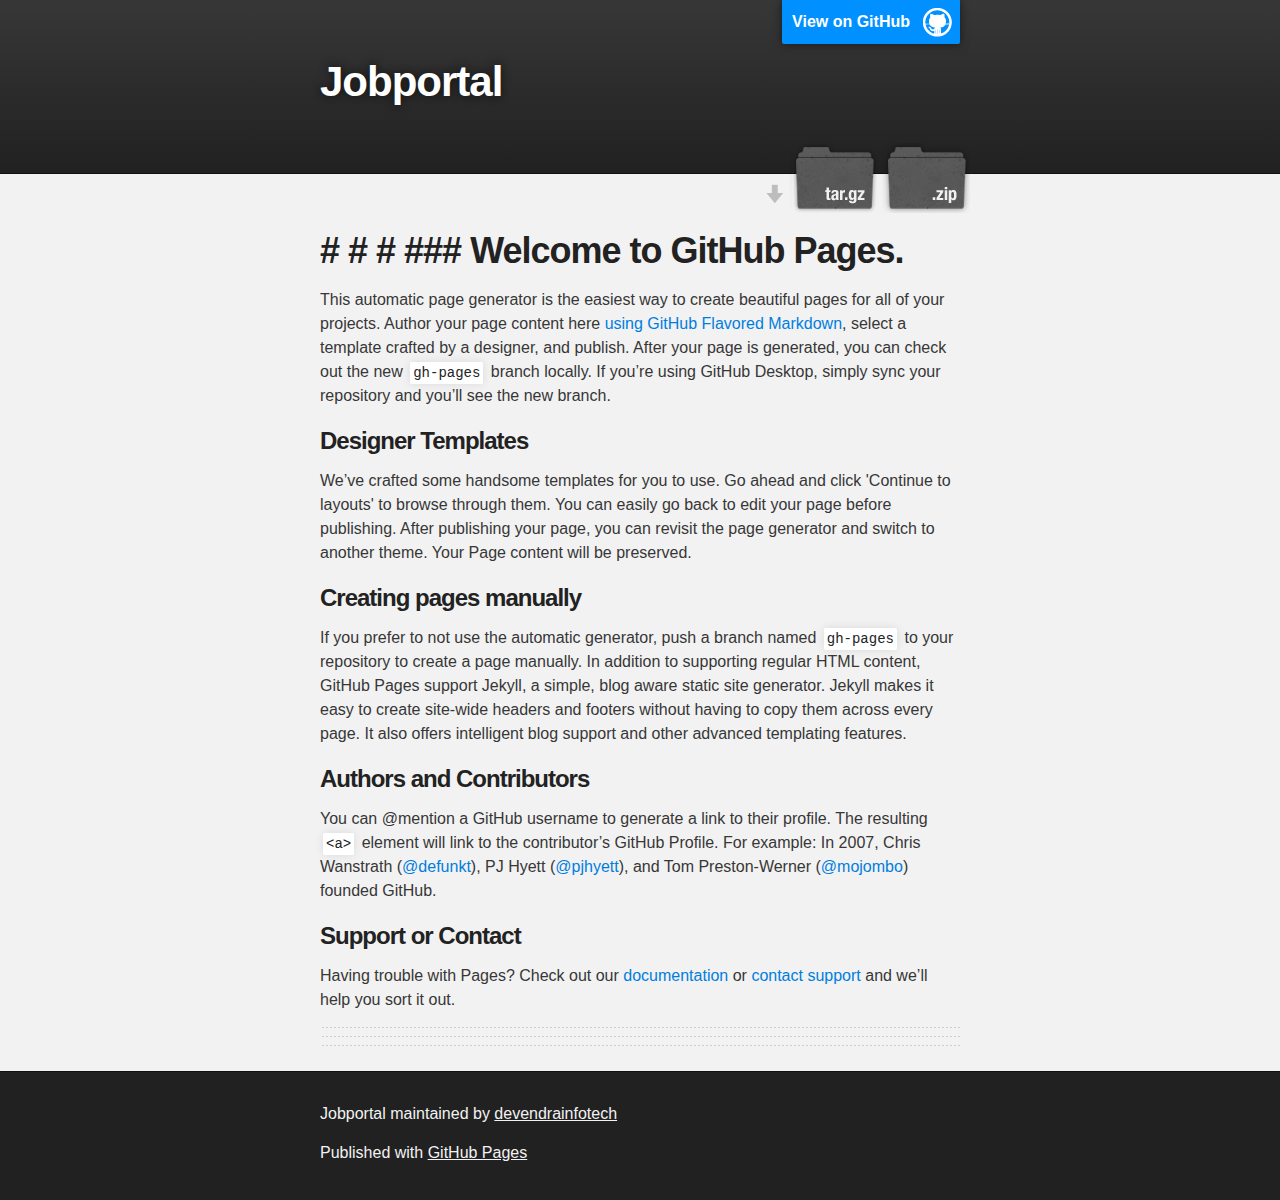
<file: index.html>
<!DOCTYPE html>
<html>

  <head>
    <meta charset='utf-8'>
    <meta http-equiv="X-UA-Compatible" content="chrome=1">
    <meta name="description" content="Jobportal : ">

    <link rel="stylesheet" type="text/css" media="screen" href="stylesheets/stylesheet.css">

    <title>Jobportal</title>
  </head>

  <body>

    <!-- HEADER -->
    <div id="header_wrap" class="outer">
        <header class="inner">
          <a id="forkme_banner" href="https://github.com/devendrainfotech/jobportal">View on GitHub</a>

          <h1 id="project_title">Jobportal</h1>
          <h2 id="project_tagline"></h2>

            <section id="downloads">
              <a class="zip_download_link" href="https://github.com/devendrainfotech/jobportal/zipball/master">Download this project as a .zip file</a>
              <a class="tar_download_link" href="https://github.com/devendrainfotech/jobportal/tarball/master">Download this project as a tar.gz file</a>
            </section>
        </header>
    </div>

    <!-- MAIN CONTENT -->
    <div id="main_content_wrap" class="outer">
      <section id="main_content" class="inner">
        <h1>
<a id="----welcome-to-github-pages" class="anchor" href="#----welcome-to-github-pages" aria-hidden="true"><span aria-hidden="true" class="octicon octicon-link"></span></a># # # ### Welcome to GitHub Pages.</h1>

<p>This automatic page generator is the easiest way to create beautiful pages for all of your projects. Author your page content here <a href="https://guides.github.com/features/mastering-markdown/">using GitHub Flavored Markdown</a>, select a template crafted by a designer, and publish. After your page is generated, you can check out the new <code>gh-pages</code> branch locally. If you’re using GitHub Desktop, simply sync your repository and you’ll see the new branch.</p>

<h3>
<a id="designer-templates" class="anchor" href="#designer-templates" aria-hidden="true"><span aria-hidden="true" class="octicon octicon-link"></span></a>Designer Templates</h3>

<p>We’ve crafted some handsome templates for you to use. Go ahead and click 'Continue to layouts' to browse through them. You can easily go back to edit your page before publishing. After publishing your page, you can revisit the page generator and switch to another theme. Your Page content will be preserved.</p>

<h3>
<a id="creating-pages-manually" class="anchor" href="#creating-pages-manually" aria-hidden="true"><span aria-hidden="true" class="octicon octicon-link"></span></a>Creating pages manually</h3>

<p>If you prefer to not use the automatic generator, push a branch named <code>gh-pages</code> to your repository to create a page manually. In addition to supporting regular HTML content, GitHub Pages support Jekyll, a simple, blog aware static site generator. Jekyll makes it easy to create site-wide headers and footers without having to copy them across every page. It also offers intelligent blog support and other advanced templating features.</p>

<h3>
<a id="authors-and-contributors" class="anchor" href="#authors-and-contributors" aria-hidden="true"><span aria-hidden="true" class="octicon octicon-link"></span></a>Authors and Contributors</h3>

<p>You can @mention a GitHub username to generate a link to their profile. The resulting <code>&lt;a&gt;</code> element will link to the contributor’s GitHub Profile. For example: In 2007, Chris Wanstrath (<a href="https://github.com/defunkt" class="user-mention">@defunkt</a>), PJ Hyett (<a href="https://github.com/pjhyett" class="user-mention">@pjhyett</a>), and Tom Preston-Werner (<a href="https://github.com/mojombo" class="user-mention">@mojombo</a>) founded GitHub.</p>

<h3>
<a id="support-or-contact" class="anchor" href="#support-or-contact" aria-hidden="true"><span aria-hidden="true" class="octicon octicon-link"></span></a>Support or Contact</h3>

<p>Having trouble with Pages? Check out our <a href="https://help.github.com/pages">documentation</a> or <a href="https://github.com/contact">contact support</a> and we’ll help you sort it out.</p>

<hr>

<hr>

<hr>
      </section>
    </div>

    <!-- FOOTER  -->
    <div id="footer_wrap" class="outer">
      <footer class="inner">
        <p class="copyright">Jobportal maintained by <a href="https://github.com/devendrainfotech">devendrainfotech</a></p>
        <p>Published with <a href="https://pages.github.com">GitHub Pages</a></p>
      </footer>
    </div>

    

  </body>
</html>
</file>
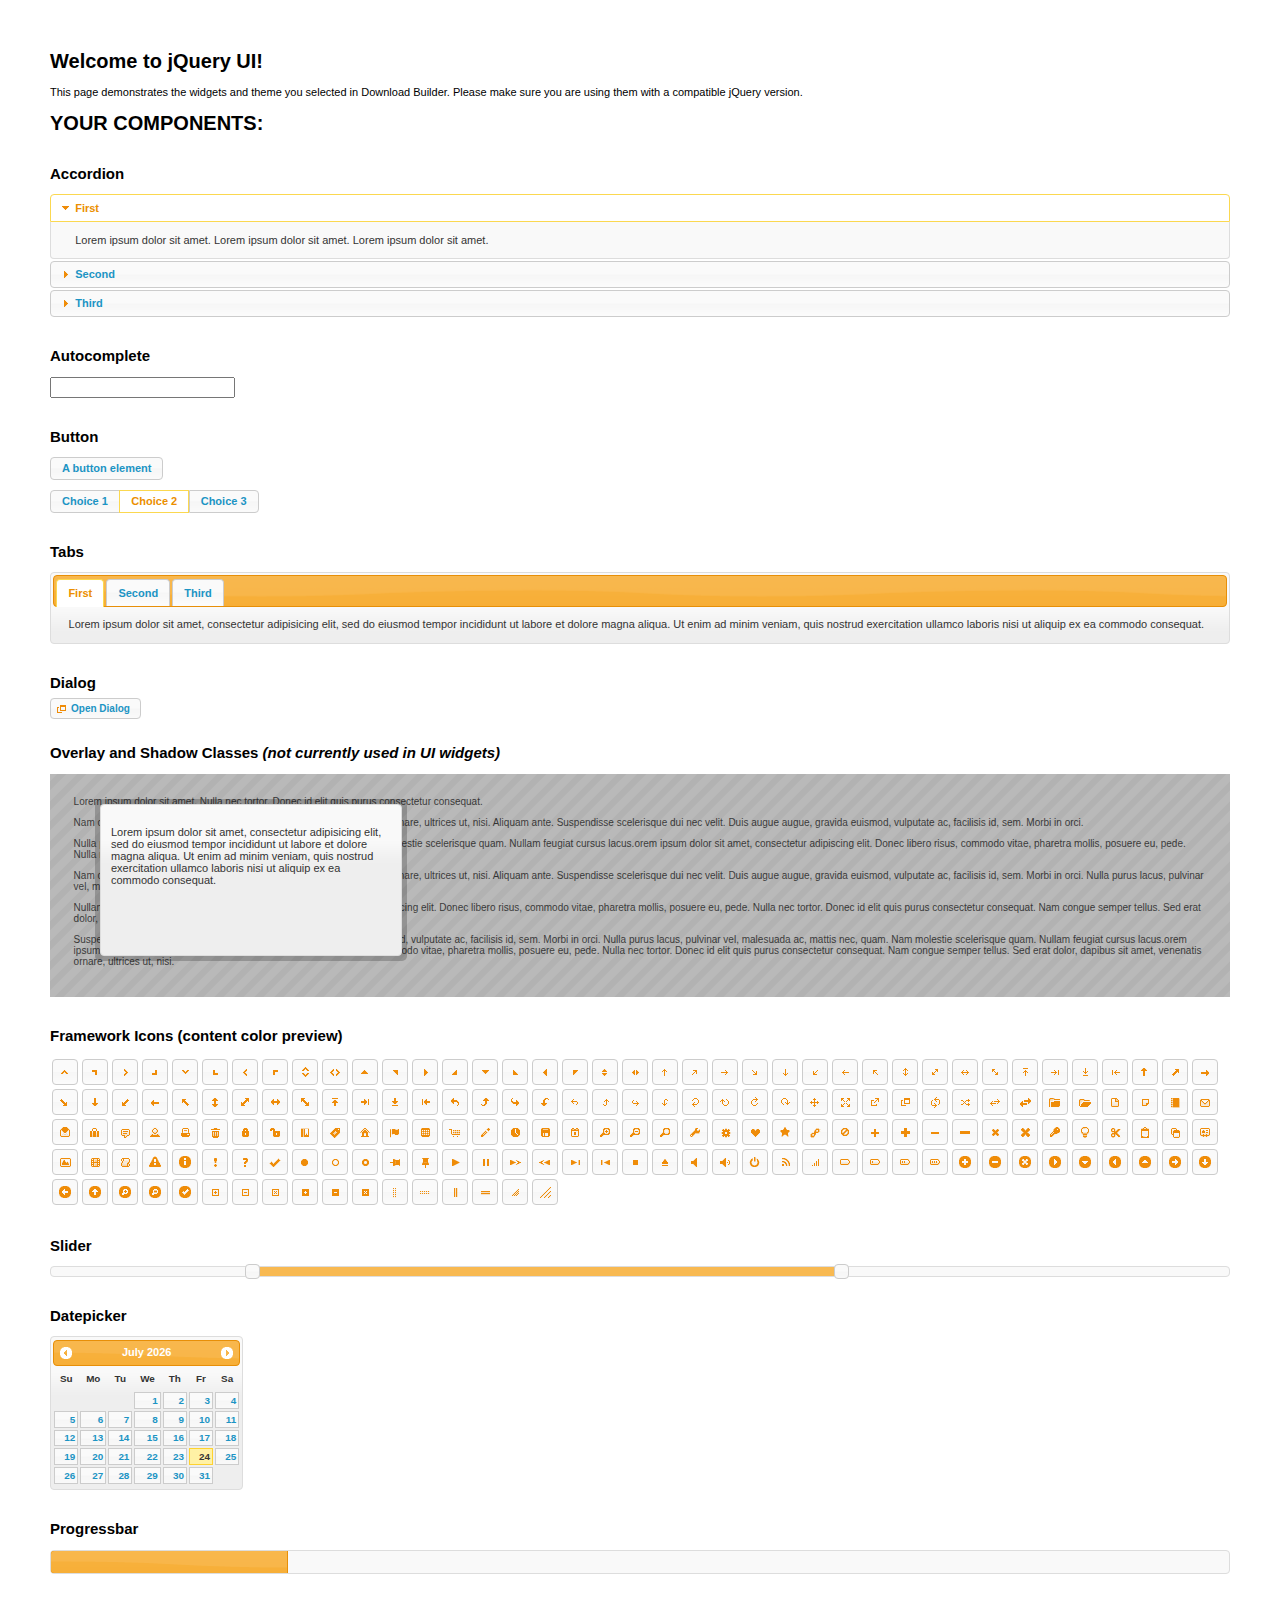
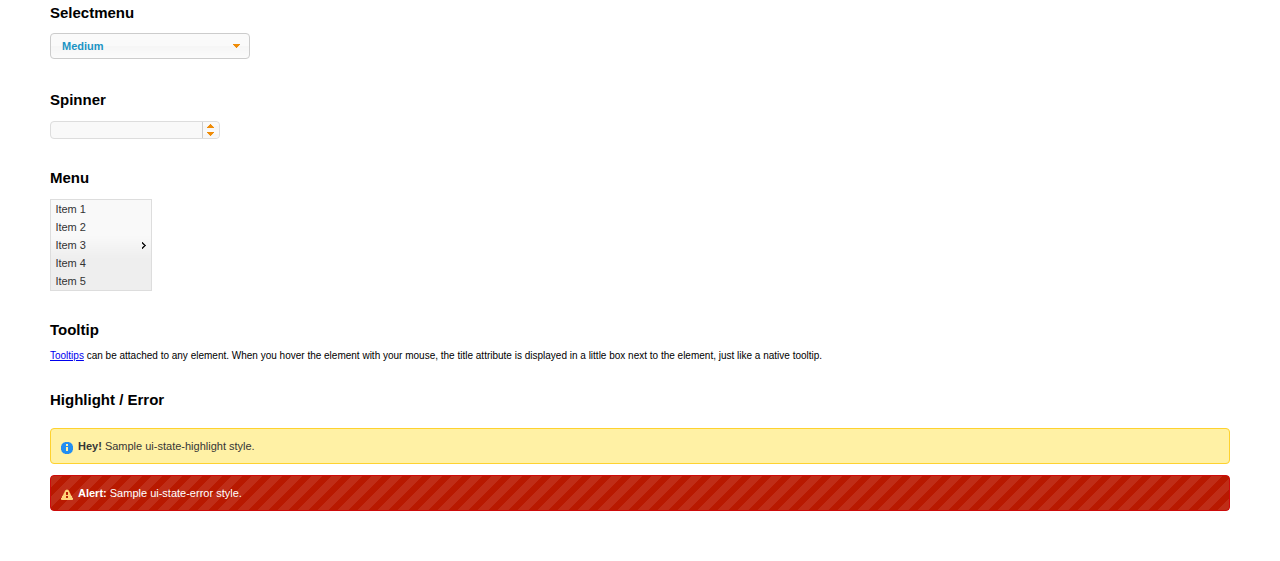
<file: Design/jquery-ui-1.11.4/jquery-ui-1.11.4/index.html>
<!doctype html>
<html lang="us">
<head>
	<meta charset="utf-8">
	<title>jQuery UI Example Page</title>
	<link href="jquery-ui.css" rel="stylesheet">
	<style>
	body{
		font: 62.5% "Trebuchet MS", sans-serif;
		margin: 50px;
	}
	.demoHeaders {
		margin-top: 2em;
	}
	#dialog-link {
		padding: .4em 1em .4em 20px;
		text-decoration: none;
		position: relative;
	}
	#dialog-link span.ui-icon {
		margin: 0 5px 0 0;
		position: absolute;
		left: .2em;
		top: 50%;
		margin-top: -8px;
	}
	#icons {
		margin: 0;
		padding: 0;
	}
	#icons li {
		margin: 2px;
		position: relative;
		padding: 4px 0;
		cursor: pointer;
		float: left;
		list-style: none;
	}
	#icons span.ui-icon {
		float: left;
		margin: 0 4px;
	}
	.fakewindowcontain .ui-widget-overlay {
		position: absolute;
	}
	select {
		width: 200px;
	}
	</style>
</head>
<body>

<h1>Welcome to jQuery UI!</h1>

<div class="ui-widget">
	<p>This page demonstrates the widgets and theme you selected in Download Builder. Please make sure you are using them with a compatible jQuery version.</p>
</div>

<h1>YOUR COMPONENTS:</h1>


<!-- Accordion -->
<h2 class="demoHeaders">Accordion</h2>
<div id="accordion">
	<h3>First</h3>
	<div>Lorem ipsum dolor sit amet. Lorem ipsum dolor sit amet. Lorem ipsum dolor sit amet.</div>
	<h3>Second</h3>
	<div>Phasellus mattis tincidunt nibh.</div>
	<h3>Third</h3>
	<div>Nam dui erat, auctor a, dignissim quis.</div>
</div>



<!-- Autocomplete -->
<h2 class="demoHeaders">Autocomplete</h2>
<div>
	<input id="autocomplete" title="type &quot;a&quot;">
</div>



<!-- Button -->
<h2 class="demoHeaders">Button</h2>
<button id="button">A button element</button>
<form style="margin-top: 1em;">
	<div id="radioset">
		<input type="radio" id="radio1" name="radio"><label for="radio1">Choice 1</label>
		<input type="radio" id="radio2" name="radio" checked="checked"><label for="radio2">Choice 2</label>
		<input type="radio" id="radio3" name="radio"><label for="radio3">Choice 3</label>
	</div>
</form>



<!-- Tabs -->
<h2 class="demoHeaders">Tabs</h2>
<div id="tabs">
	<ul>
		<li><a href="#tabs-1">First</a></li>
		<li><a href="#tabs-2">Second</a></li>
		<li><a href="#tabs-3">Third</a></li>
	</ul>
	<div id="tabs-1">Lorem ipsum dolor sit amet, consectetur adipisicing elit, sed do eiusmod tempor incididunt ut labore et dolore magna aliqua. Ut enim ad minim veniam, quis nostrud exercitation ullamco laboris nisi ut aliquip ex ea commodo consequat.</div>
	<div id="tabs-2">Phasellus mattis tincidunt nibh. Cras orci urna, blandit id, pretium vel, aliquet ornare, felis. Maecenas scelerisque sem non nisl. Fusce sed lorem in enim dictum bibendum.</div>
	<div id="tabs-3">Nam dui erat, auctor a, dignissim quis, sollicitudin eu, felis. Pellentesque nisi urna, interdum eget, sagittis et, consequat vestibulum, lacus. Mauris porttitor ullamcorper augue.</div>
</div>



<!-- Dialog NOTE: Dialog is not generated by UI in this demo so it can be visually styled in themeroller-->
<h2 class="demoHeaders">Dialog</h2>
<p><a href="#" id="dialog-link" class="ui-state-default ui-corner-all"><span class="ui-icon ui-icon-newwin"></span>Open Dialog</a></p>

<h2 class="demoHeaders">Overlay and Shadow Classes <em>(not currently used in UI widgets)</em></h2>
<div style="position: relative; width: 96%; height: 200px; padding:1% 2%; overflow:hidden;" class="fakewindowcontain">
	<p>Lorem ipsum dolor sit amet,  Nulla nec tortor. Donec id elit quis purus consectetur consequat. </p><p>Nam congue semper tellus. Sed erat dolor, dapibus sit amet, venenatis ornare, ultrices ut, nisi. Aliquam ante. Suspendisse scelerisque dui nec velit. Duis augue augue, gravida euismod, vulputate ac, facilisis id, sem. Morbi in orci. </p><p>Nulla purus lacus, pulvinar vel, malesuada ac, mattis nec, quam. Nam molestie scelerisque quam. Nullam feugiat cursus lacus.orem ipsum dolor sit amet, consectetur adipiscing elit. Donec libero risus, commodo vitae, pharetra mollis, posuere eu, pede. Nulla nec tortor. Donec id elit quis purus consectetur consequat. </p><p>Nam congue semper tellus. Sed erat dolor, dapibus sit amet, venenatis ornare, ultrices ut, nisi. Aliquam ante. Suspendisse scelerisque dui nec velit. Duis augue augue, gravida euismod, vulputate ac, facilisis id, sem. Morbi in orci. Nulla purus lacus, pulvinar vel, malesuada ac, mattis nec, quam. Nam molestie scelerisque quam. </p><p>Nullam feugiat cursus lacus.orem ipsum dolor sit amet, consectetur adipiscing elit. Donec libero risus, commodo vitae, pharetra mollis, posuere eu, pede. Nulla nec tortor. Donec id elit quis purus consectetur consequat. Nam congue semper tellus. Sed erat dolor, dapibus sit amet, venenatis ornare, ultrices ut, nisi. Aliquam ante. </p><p>Suspendisse scelerisque dui nec velit. Duis augue augue, gravida euismod, vulputate ac, facilisis id, sem. Morbi in orci. Nulla purus lacus, pulvinar vel, malesuada ac, mattis nec, quam. Nam molestie scelerisque quam. Nullam feugiat cursus lacus.orem ipsum dolor sit amet, consectetur adipiscing elit. Donec libero risus, commodo vitae, pharetra mollis, posuere eu, pede. Nulla nec tortor. Donec id elit quis purus consectetur consequat. Nam congue semper tellus. Sed erat dolor, dapibus sit amet, venenatis ornare, ultrices ut, nisi. </p>

	<!-- ui-dialog -->
	<div class="ui-overlay"><div class="ui-widget-overlay"></div><div class="ui-widget-shadow ui-corner-all" style="width: 302px; height: 152px; position: absolute; left: 50px; top: 30px;"></div></div>
	<div style="position: absolute; width: 280px; height: 130px;left: 50px; top: 30px; padding: 10px;" class="ui-widget ui-widget-content ui-corner-all">
		<div class="ui-dialog-content ui-widget-content" style="background: none; border: 0;">
			<p>Lorem ipsum dolor sit amet, consectetur adipisicing elit, sed do eiusmod tempor incididunt ut labore et dolore magna aliqua. Ut enim ad minim veniam, quis nostrud exercitation ullamco laboris nisi ut aliquip ex ea commodo consequat.</p>
		</div>
	</div>

</div>

<!-- ui-dialog -->
<div id="dialog" title="Dialog Title">
	<p>Lorem ipsum dolor sit amet, consectetur adipisicing elit, sed do eiusmod tempor incididunt ut labore et dolore magna aliqua. Ut enim ad minim veniam, quis nostrud exercitation ullamco laboris nisi ut aliquip ex ea commodo consequat.</p>
</div>



<h2 class="demoHeaders">Framework Icons (content color preview)</h2>
<ul id="icons" class="ui-widget ui-helper-clearfix">
	<li class="ui-state-default ui-corner-all" title=".ui-icon-carat-1-n"><span class="ui-icon ui-icon-carat-1-n"></span></li>
	<li class="ui-state-default ui-corner-all" title=".ui-icon-carat-1-ne"><span class="ui-icon ui-icon-carat-1-ne"></span></li>
	<li class="ui-state-default ui-corner-all" title=".ui-icon-carat-1-e"><span class="ui-icon ui-icon-carat-1-e"></span></li>
	<li class="ui-state-default ui-corner-all" title=".ui-icon-carat-1-se"><span class="ui-icon ui-icon-carat-1-se"></span></li>
	<li class="ui-state-default ui-corner-all" title=".ui-icon-carat-1-s"><span class="ui-icon ui-icon-carat-1-s"></span></li>
	<li class="ui-state-default ui-corner-all" title=".ui-icon-carat-1-sw"><span class="ui-icon ui-icon-carat-1-sw"></span></li>
	<li class="ui-state-default ui-corner-all" title=".ui-icon-carat-1-w"><span class="ui-icon ui-icon-carat-1-w"></span></li>
	<li class="ui-state-default ui-corner-all" title=".ui-icon-carat-1-nw"><span class="ui-icon ui-icon-carat-1-nw"></span></li>
	<li class="ui-state-default ui-corner-all" title=".ui-icon-carat-2-n-s"><span class="ui-icon ui-icon-carat-2-n-s"></span></li>
	<li class="ui-state-default ui-corner-all" title=".ui-icon-carat-2-e-w"><span class="ui-icon ui-icon-carat-2-e-w"></span></li>
	<li class="ui-state-default ui-corner-all" title=".ui-icon-triangle-1-n"><span class="ui-icon ui-icon-triangle-1-n"></span></li>
	<li class="ui-state-default ui-corner-all" title=".ui-icon-triangle-1-ne"><span class="ui-icon ui-icon-triangle-1-ne"></span></li>
	<li class="ui-state-default ui-corner-all" title=".ui-icon-triangle-1-e"><span class="ui-icon ui-icon-triangle-1-e"></span></li>
	<li class="ui-state-default ui-corner-all" title=".ui-icon-triangle-1-se"><span class="ui-icon ui-icon-triangle-1-se"></span></li>
	<li class="ui-state-default ui-corner-all" title=".ui-icon-triangle-1-s"><span class="ui-icon ui-icon-triangle-1-s"></span></li>
	<li class="ui-state-default ui-corner-all" title=".ui-icon-triangle-1-sw"><span class="ui-icon ui-icon-triangle-1-sw"></span></li>
	<li class="ui-state-default ui-corner-all" title=".ui-icon-triangle-1-w"><span class="ui-icon ui-icon-triangle-1-w"></span></li>
	<li class="ui-state-default ui-corner-all" title=".ui-icon-triangle-1-nw"><span class="ui-icon ui-icon-triangle-1-nw"></span></li>
	<li class="ui-state-default ui-corner-all" title=".ui-icon-triangle-2-n-s"><span class="ui-icon ui-icon-triangle-2-n-s"></span></li>
	<li class="ui-state-default ui-corner-all" title=".ui-icon-triangle-2-e-w"><span class="ui-icon ui-icon-triangle-2-e-w"></span></li>
	<li class="ui-state-default ui-corner-all" title=".ui-icon-arrow-1-n"><span class="ui-icon ui-icon-arrow-1-n"></span></li>
	<li class="ui-state-default ui-corner-all" title=".ui-icon-arrow-1-ne"><span class="ui-icon ui-icon-arrow-1-ne"></span></li>
	<li class="ui-state-default ui-corner-all" title=".ui-icon-arrow-1-e"><span class="ui-icon ui-icon-arrow-1-e"></span></li>
	<li class="ui-state-default ui-corner-all" title=".ui-icon-arrow-1-se"><span class="ui-icon ui-icon-arrow-1-se"></span></li>
	<li class="ui-state-default ui-corner-all" title=".ui-icon-arrow-1-s"><span class="ui-icon ui-icon-arrow-1-s"></span></li>
	<li class="ui-state-default ui-corner-all" title=".ui-icon-arrow-1-sw"><span class="ui-icon ui-icon-arrow-1-sw"></span></li>
	<li class="ui-state-default ui-corner-all" title=".ui-icon-arrow-1-w"><span class="ui-icon ui-icon-arrow-1-w"></span></li>
	<li class="ui-state-default ui-corner-all" title=".ui-icon-arrow-1-nw"><span class="ui-icon ui-icon-arrow-1-nw"></span></li>
	<li class="ui-state-default ui-corner-all" title=".ui-icon-arrow-2-n-s"><span class="ui-icon ui-icon-arrow-2-n-s"></span></li>
	<li class="ui-state-default ui-corner-all" title=".ui-icon-arrow-2-ne-sw"><span class="ui-icon ui-icon-arrow-2-ne-sw"></span></li>
	<li class="ui-state-default ui-corner-all" title=".ui-icon-arrow-2-e-w"><span class="ui-icon ui-icon-arrow-2-e-w"></span></li>
	<li class="ui-state-default ui-corner-all" title=".ui-icon-arrow-2-se-nw"><span class="ui-icon ui-icon-arrow-2-se-nw"></span></li>
	<li class="ui-state-default ui-corner-all" title=".ui-icon-arrowstop-1-n"><span class="ui-icon ui-icon-arrowstop-1-n"></span></li>
	<li class="ui-state-default ui-corner-all" title=".ui-icon-arrowstop-1-e"><span class="ui-icon ui-icon-arrowstop-1-e"></span></li>
	<li class="ui-state-default ui-corner-all" title=".ui-icon-arrowstop-1-s"><span class="ui-icon ui-icon-arrowstop-1-s"></span></li>
	<li class="ui-state-default ui-corner-all" title=".ui-icon-arrowstop-1-w"><span class="ui-icon ui-icon-arrowstop-1-w"></span></li>
	<li class="ui-state-default ui-corner-all" title=".ui-icon-arrowthick-1-n"><span class="ui-icon ui-icon-arrowthick-1-n"></span></li>
	<li class="ui-state-default ui-corner-all" title=".ui-icon-arrowthick-1-ne"><span class="ui-icon ui-icon-arrowthick-1-ne"></span></li>
	<li class="ui-state-default ui-corner-all" title=".ui-icon-arrowthick-1-e"><span class="ui-icon ui-icon-arrowthick-1-e"></span></li>
	<li class="ui-state-default ui-corner-all" title=".ui-icon-arrowthick-1-se"><span class="ui-icon ui-icon-arrowthick-1-se"></span></li>
	<li class="ui-state-default ui-corner-all" title=".ui-icon-arrowthick-1-s"><span class="ui-icon ui-icon-arrowthick-1-s"></span></li>
	<li class="ui-state-default ui-corner-all" title=".ui-icon-arrowthick-1-sw"><span class="ui-icon ui-icon-arrowthick-1-sw"></span></li>
	<li class="ui-state-default ui-corner-all" title=".ui-icon-arrowthick-1-w"><span class="ui-icon ui-icon-arrowthick-1-w"></span></li>
	<li class="ui-state-default ui-corner-all" title=".ui-icon-arrowthick-1-nw"><span class="ui-icon ui-icon-arrowthick-1-nw"></span></li>
	<li class="ui-state-default ui-corner-all" title=".ui-icon-arrowthick-2-n-s"><span class="ui-icon ui-icon-arrowthick-2-n-s"></span></li>
	<li class="ui-state-default ui-corner-all" title=".ui-icon-arrowthick-2-ne-sw"><span class="ui-icon ui-icon-arrowthick-2-ne-sw"></span></li>
	<li class="ui-state-default ui-corner-all" title=".ui-icon-arrowthick-2-e-w"><span class="ui-icon ui-icon-arrowthick-2-e-w"></span></li>
	<li class="ui-state-default ui-corner-all" title=".ui-icon-arrowthick-2-se-nw"><span class="ui-icon ui-icon-arrowthick-2-se-nw"></span></li>
	<li class="ui-state-default ui-corner-all" title=".ui-icon-arrowthickstop-1-n"><span class="ui-icon ui-icon-arrowthickstop-1-n"></span></li>
	<li class="ui-state-default ui-corner-all" title=".ui-icon-arrowthickstop-1-e"><span class="ui-icon ui-icon-arrowthickstop-1-e"></span></li>
	<li class="ui-state-default ui-corner-all" title=".ui-icon-arrowthickstop-1-s"><span class="ui-icon ui-icon-arrowthickstop-1-s"></span></li>
	<li class="ui-state-default ui-corner-all" title=".ui-icon-arrowthickstop-1-w"><span class="ui-icon ui-icon-arrowthickstop-1-w"></span></li>
	<li class="ui-state-default ui-corner-all" title=".ui-icon-arrowreturnthick-1-w"><span class="ui-icon ui-icon-arrowreturnthick-1-w"></span></li>
	<li class="ui-state-default ui-corner-all" title=".ui-icon-arrowreturnthick-1-n"><span class="ui-icon ui-icon-arrowreturnthick-1-n"></span></li>
	<li class="ui-state-default ui-corner-all" title=".ui-icon-arrowreturnthick-1-e"><span class="ui-icon ui-icon-arrowreturnthick-1-e"></span></li>
	<li class="ui-state-default ui-corner-all" title=".ui-icon-arrowreturnthick-1-s"><span class="ui-icon ui-icon-arrowreturnthick-1-s"></span></li>
	<li class="ui-state-default ui-corner-all" title=".ui-icon-arrowreturn-1-w"><span class="ui-icon ui-icon-arrowreturn-1-w"></span></li>
	<li class="ui-state-default ui-corner-all" title=".ui-icon-arrowreturn-1-n"><span class="ui-icon ui-icon-arrowreturn-1-n"></span></li>
	<li class="ui-state-default ui-corner-all" title=".ui-icon-arrowreturn-1-e"><span class="ui-icon ui-icon-arrowreturn-1-e"></span></li>
	<li class="ui-state-default ui-corner-all" title=".ui-icon-arrowreturn-1-s"><span class="ui-icon ui-icon-arrowreturn-1-s"></span></li>
	<li class="ui-state-default ui-corner-all" title=".ui-icon-arrowrefresh-1-w"><span class="ui-icon ui-icon-arrowrefresh-1-w"></span></li>
	<li class="ui-state-default ui-corner-all" title=".ui-icon-arrowrefresh-1-n"><span class="ui-icon ui-icon-arrowrefresh-1-n"></span></li>
	<li class="ui-state-default ui-corner-all" title=".ui-icon-arrowrefresh-1-e"><span class="ui-icon ui-icon-arrowrefresh-1-e"></span></li>
	<li class="ui-state-default ui-corner-all" title=".ui-icon-arrowrefresh-1-s"><span class="ui-icon ui-icon-arrowrefresh-1-s"></span></li>
	<li class="ui-state-default ui-corner-all" title=".ui-icon-arrow-4"><span class="ui-icon ui-icon-arrow-4"></span></li>
	<li class="ui-state-default ui-corner-all" title=".ui-icon-arrow-4-diag"><span class="ui-icon ui-icon-arrow-4-diag"></span></li>
	<li class="ui-state-default ui-corner-all" title=".ui-icon-extlink"><span class="ui-icon ui-icon-extlink"></span></li>
	<li class="ui-state-default ui-corner-all" title=".ui-icon-newwin"><span class="ui-icon ui-icon-newwin"></span></li>
	<li class="ui-state-default ui-corner-all" title=".ui-icon-refresh"><span class="ui-icon ui-icon-refresh"></span></li>
	<li class="ui-state-default ui-corner-all" title=".ui-icon-shuffle"><span class="ui-icon ui-icon-shuffle"></span></li>
	<li class="ui-state-default ui-corner-all" title=".ui-icon-transfer-e-w"><span class="ui-icon ui-icon-transfer-e-w"></span></li>
	<li class="ui-state-default ui-corner-all" title=".ui-icon-transferthick-e-w"><span class="ui-icon ui-icon-transferthick-e-w"></span></li>
	<li class="ui-state-default ui-corner-all" title=".ui-icon-folder-collapsed"><span class="ui-icon ui-icon-folder-collapsed"></span></li>
	<li class="ui-state-default ui-corner-all" title=".ui-icon-folder-open"><span class="ui-icon ui-icon-folder-open"></span></li>
	<li class="ui-state-default ui-corner-all" title=".ui-icon-document"><span class="ui-icon ui-icon-document"></span></li>
	<li class="ui-state-default ui-corner-all" title=".ui-icon-document-b"><span class="ui-icon ui-icon-document-b"></span></li>
	<li class="ui-state-default ui-corner-all" title=".ui-icon-note"><span class="ui-icon ui-icon-note"></span></li>
	<li class="ui-state-default ui-corner-all" title=".ui-icon-mail-closed"><span class="ui-icon ui-icon-mail-closed"></span></li>
	<li class="ui-state-default ui-corner-all" title=".ui-icon-mail-open"><span class="ui-icon ui-icon-mail-open"></span></li>
	<li class="ui-state-default ui-corner-all" title=".ui-icon-suitcase"><span class="ui-icon ui-icon-suitcase"></span></li>
	<li class="ui-state-default ui-corner-all" title=".ui-icon-comment"><span class="ui-icon ui-icon-comment"></span></li>
	<li class="ui-state-default ui-corner-all" title=".ui-icon-person"><span class="ui-icon ui-icon-person"></span></li>
	<li class="ui-state-default ui-corner-all" title=".ui-icon-print"><span class="ui-icon ui-icon-print"></span></li>
	<li class="ui-state-default ui-corner-all" title=".ui-icon-trash"><span class="ui-icon ui-icon-trash"></span></li>
	<li class="ui-state-default ui-corner-all" title=".ui-icon-locked"><span class="ui-icon ui-icon-locked"></span></li>
	<li class="ui-state-default ui-corner-all" title=".ui-icon-unlocked"><span class="ui-icon ui-icon-unlocked"></span></li>
	<li class="ui-state-default ui-corner-all" title=".ui-icon-bookmark"><span class="ui-icon ui-icon-bookmark"></span></li>
	<li class="ui-state-default ui-corner-all" title=".ui-icon-tag"><span class="ui-icon ui-icon-tag"></span></li>
	<li class="ui-state-default ui-corner-all" title=".ui-icon-home"><span class="ui-icon ui-icon-home"></span></li>
	<li class="ui-state-default ui-corner-all" title=".ui-icon-flag"><span class="ui-icon ui-icon-flag"></span></li>
	<li class="ui-state-default ui-corner-all" title=".ui-icon-calculator"><span class="ui-icon ui-icon-calculator"></span></li>
	<li class="ui-state-default ui-corner-all" title=".ui-icon-cart"><span class="ui-icon ui-icon-cart"></span></li>
	<li class="ui-state-default ui-corner-all" title=".ui-icon-pencil"><span class="ui-icon ui-icon-pencil"></span></li>
	<li class="ui-state-default ui-corner-all" title=".ui-icon-clock"><span class="ui-icon ui-icon-clock"></span></li>
	<li class="ui-state-default ui-corner-all" title=".ui-icon-disk"><span class="ui-icon ui-icon-disk"></span></li>
	<li class="ui-state-default ui-corner-all" title=".ui-icon-calendar"><span class="ui-icon ui-icon-calendar"></span></li>
	<li class="ui-state-default ui-corner-all" title=".ui-icon-zoomin"><span class="ui-icon ui-icon-zoomin"></span></li>
	<li class="ui-state-default ui-corner-all" title=".ui-icon-zoomout"><span class="ui-icon ui-icon-zoomout"></span></li>
	<li class="ui-state-default ui-corner-all" title=".ui-icon-search"><span class="ui-icon ui-icon-search"></span></li>
	<li class="ui-state-default ui-corner-all" title=".ui-icon-wrench"><span class="ui-icon ui-icon-wrench"></span></li>
	<li class="ui-state-default ui-corner-all" title=".ui-icon-gear"><span class="ui-icon ui-icon-gear"></span></li>
	<li class="ui-state-default ui-corner-all" title=".ui-icon-heart"><span class="ui-icon ui-icon-heart"></span></li>
	<li class="ui-state-default ui-corner-all" title=".ui-icon-star"><span class="ui-icon ui-icon-star"></span></li>
	<li class="ui-state-default ui-corner-all" title=".ui-icon-link"><span class="ui-icon ui-icon-link"></span></li>
	<li class="ui-state-default ui-corner-all" title=".ui-icon-cancel"><span class="ui-icon ui-icon-cancel"></span></li>
	<li class="ui-state-default ui-corner-all" title=".ui-icon-plus"><span class="ui-icon ui-icon-plus"></span></li>
	<li class="ui-state-default ui-corner-all" title=".ui-icon-plusthick"><span class="ui-icon ui-icon-plusthick"></span></li>
	<li class="ui-state-default ui-corner-all" title=".ui-icon-minus"><span class="ui-icon ui-icon-minus"></span></li>
	<li class="ui-state-default ui-corner-all" title=".ui-icon-minusthick"><span class="ui-icon ui-icon-minusthick"></span></li>
	<li class="ui-state-default ui-corner-all" title=".ui-icon-close"><span class="ui-icon ui-icon-close"></span></li>
	<li class="ui-state-default ui-corner-all" title=".ui-icon-closethick"><span class="ui-icon ui-icon-closethick"></span></li>
	<li class="ui-state-default ui-corner-all" title=".ui-icon-key"><span class="ui-icon ui-icon-key"></span></li>
	<li class="ui-state-default ui-corner-all" title=".ui-icon-lightbulb"><span class="ui-icon ui-icon-lightbulb"></span></li>
	<li class="ui-state-default ui-corner-all" title=".ui-icon-scissors"><span class="ui-icon ui-icon-scissors"></span></li>
	<li class="ui-state-default ui-corner-all" title=".ui-icon-clipboard"><span class="ui-icon ui-icon-clipboard"></span></li>
	<li class="ui-state-default ui-corner-all" title=".ui-icon-copy"><span class="ui-icon ui-icon-copy"></span></li>
	<li class="ui-state-default ui-corner-all" title=".ui-icon-contact"><span class="ui-icon ui-icon-contact"></span></li>
	<li class="ui-state-default ui-corner-all" title=".ui-icon-image"><span class="ui-icon ui-icon-image"></span></li>
	<li class="ui-state-default ui-corner-all" title=".ui-icon-video"><span class="ui-icon ui-icon-video"></span></li>
	<li class="ui-state-default ui-corner-all" title=".ui-icon-script"><span class="ui-icon ui-icon-script"></span></li>
	<li class="ui-state-default ui-corner-all" title=".ui-icon-alert"><span class="ui-icon ui-icon-alert"></span></li>
	<li class="ui-state-default ui-corner-all" title=".ui-icon-info"><span class="ui-icon ui-icon-info"></span></li>
	<li class="ui-state-default ui-corner-all" title=".ui-icon-notice"><span class="ui-icon ui-icon-notice"></span></li>
	<li class="ui-state-default ui-corner-all" title=".ui-icon-help"><span class="ui-icon ui-icon-help"></span></li>
	<li class="ui-state-default ui-corner-all" title=".ui-icon-check"><span class="ui-icon ui-icon-check"></span></li>
	<li class="ui-state-default ui-corner-all" title=".ui-icon-bullet"><span class="ui-icon ui-icon-bullet"></span></li>
	<li class="ui-state-default ui-corner-all" title=".ui-icon-radio-off"><span class="ui-icon ui-icon-radio-off"></span></li>
	<li class="ui-state-default ui-corner-all" title=".ui-icon-radio-on"><span class="ui-icon ui-icon-radio-on"></span></li>
	<li class="ui-state-default ui-corner-all" title=".ui-icon-pin-w"><span class="ui-icon ui-icon-pin-w"></span></li>
	<li class="ui-state-default ui-corner-all" title=".ui-icon-pin-s"><span class="ui-icon ui-icon-pin-s"></span></li>
	<li class="ui-state-default ui-corner-all" title=".ui-icon-play"><span class="ui-icon ui-icon-play"></span></li>
	<li class="ui-state-default ui-corner-all" title=".ui-icon-pause"><span class="ui-icon ui-icon-pause"></span></li>
	<li class="ui-state-default ui-corner-all" title=".ui-icon-seek-next"><span class="ui-icon ui-icon-seek-next"></span></li>
	<li class="ui-state-default ui-corner-all" title=".ui-icon-seek-prev"><span class="ui-icon ui-icon-seek-prev"></span></li>
	<li class="ui-state-default ui-corner-all" title=".ui-icon-seek-end"><span class="ui-icon ui-icon-seek-end"></span></li>
	<li class="ui-state-default ui-corner-all" title=".ui-icon-seek-first"><span class="ui-icon ui-icon-seek-first"></span></li>
	<li class="ui-state-default ui-corner-all" title=".ui-icon-stop"><span class="ui-icon ui-icon-stop"></span></li>
	<li class="ui-state-default ui-corner-all" title=".ui-icon-eject"><span class="ui-icon ui-icon-eject"></span></li>
	<li class="ui-state-default ui-corner-all" title=".ui-icon-volume-off"><span class="ui-icon ui-icon-volume-off"></span></li>
	<li class="ui-state-default ui-corner-all" title=".ui-icon-volume-on"><span class="ui-icon ui-icon-volume-on"></span></li>
	<li class="ui-state-default ui-corner-all" title=".ui-icon-power"><span class="ui-icon ui-icon-power"></span></li>
	<li class="ui-state-default ui-corner-all" title=".ui-icon-signal-diag"><span class="ui-icon ui-icon-signal-diag"></span></li>
	<li class="ui-state-default ui-corner-all" title=".ui-icon-signal"><span class="ui-icon ui-icon-signal"></span></li>
	<li class="ui-state-default ui-corner-all" title=".ui-icon-battery-0"><span class="ui-icon ui-icon-battery-0"></span></li>
	<li class="ui-state-default ui-corner-all" title=".ui-icon-battery-1"><span class="ui-icon ui-icon-battery-1"></span></li>
	<li class="ui-state-default ui-corner-all" title=".ui-icon-battery-2"><span class="ui-icon ui-icon-battery-2"></span></li>
	<li class="ui-state-default ui-corner-all" title=".ui-icon-battery-3"><span class="ui-icon ui-icon-battery-3"></span></li>
	<li class="ui-state-default ui-corner-all" title=".ui-icon-circle-plus"><span class="ui-icon ui-icon-circle-plus"></span></li>
	<li class="ui-state-default ui-corner-all" title=".ui-icon-circle-minus"><span class="ui-icon ui-icon-circle-minus"></span></li>
	<li class="ui-state-default ui-corner-all" title=".ui-icon-circle-close"><span class="ui-icon ui-icon-circle-close"></span></li>
	<li class="ui-state-default ui-corner-all" title=".ui-icon-circle-triangle-e"><span class="ui-icon ui-icon-circle-triangle-e"></span></li>
	<li class="ui-state-default ui-corner-all" title=".ui-icon-circle-triangle-s"><span class="ui-icon ui-icon-circle-triangle-s"></span></li>
	<li class="ui-state-default ui-corner-all" title=".ui-icon-circle-triangle-w"><span class="ui-icon ui-icon-circle-triangle-w"></span></li>
	<li class="ui-state-default ui-corner-all" title=".ui-icon-circle-triangle-n"><span class="ui-icon ui-icon-circle-triangle-n"></span></li>
	<li class="ui-state-default ui-corner-all" title=".ui-icon-circle-arrow-e"><span class="ui-icon ui-icon-circle-arrow-e"></span></li>
	<li class="ui-state-default ui-corner-all" title=".ui-icon-circle-arrow-s"><span class="ui-icon ui-icon-circle-arrow-s"></span></li>
	<li class="ui-state-default ui-corner-all" title=".ui-icon-circle-arrow-w"><span class="ui-icon ui-icon-circle-arrow-w"></span></li>
	<li class="ui-state-default ui-corner-all" title=".ui-icon-circle-arrow-n"><span class="ui-icon ui-icon-circle-arrow-n"></span></li>
	<li class="ui-state-default ui-corner-all" title=".ui-icon-circle-zoomin"><span class="ui-icon ui-icon-circle-zoomin"></span></li>
	<li class="ui-state-default ui-corner-all" title=".ui-icon-circle-zoomout"><span class="ui-icon ui-icon-circle-zoomout"></span></li>
	<li class="ui-state-default ui-corner-all" title=".ui-icon-circle-check"><span class="ui-icon ui-icon-circle-check"></span></li>
	<li class="ui-state-default ui-corner-all" title=".ui-icon-circlesmall-plus"><span class="ui-icon ui-icon-circlesmall-plus"></span></li>
	<li class="ui-state-default ui-corner-all" title=".ui-icon-circlesmall-minus"><span class="ui-icon ui-icon-circlesmall-minus"></span></li>
	<li class="ui-state-default ui-corner-all" title=".ui-icon-circlesmall-close"><span class="ui-icon ui-icon-circlesmall-close"></span></li>
	<li class="ui-state-default ui-corner-all" title=".ui-icon-squaresmall-plus"><span class="ui-icon ui-icon-squaresmall-plus"></span></li>
	<li class="ui-state-default ui-corner-all" title=".ui-icon-squaresmall-minus"><span class="ui-icon ui-icon-squaresmall-minus"></span></li>
	<li class="ui-state-default ui-corner-all" title=".ui-icon-squaresmall-close"><span class="ui-icon ui-icon-squaresmall-close"></span></li>
	<li class="ui-state-default ui-corner-all" title=".ui-icon-grip-dotted-vertical"><span class="ui-icon ui-icon-grip-dotted-vertical"></span></li>
	<li class="ui-state-default ui-corner-all" title=".ui-icon-grip-dotted-horizontal"><span class="ui-icon ui-icon-grip-dotted-horizontal"></span></li>
	<li class="ui-state-default ui-corner-all" title=".ui-icon-grip-solid-vertical"><span class="ui-icon ui-icon-grip-solid-vertical"></span></li>
	<li class="ui-state-default ui-corner-all" title=".ui-icon-grip-solid-horizontal"><span class="ui-icon ui-icon-grip-solid-horizontal"></span></li>
	<li class="ui-state-default ui-corner-all" title=".ui-icon-gripsmall-diagonal-se"><span class="ui-icon ui-icon-gripsmall-diagonal-se"></span></li>
	<li class="ui-state-default ui-corner-all" title=".ui-icon-grip-diagonal-se"><span class="ui-icon ui-icon-grip-diagonal-se"></span></li>
</ul>


<!-- Slider -->
<h2 class="demoHeaders">Slider</h2>
<div id="slider"></div>



<!-- Datepicker -->
<h2 class="demoHeaders">Datepicker</h2>
<div id="datepicker"></div>



<!-- Progressbar -->
<h2 class="demoHeaders">Progressbar</h2>
<div id="progressbar"></div>



<!-- Progressbar -->
<h2 class="demoHeaders">Selectmenu</h2>
<select id="selectmenu">
	<option>Slower</option>
	<option>Slow</option>
	<option selected="selected">Medium</option>
	<option>Fast</option>
	<option>Faster</option>
</select>



<!-- Spinner -->
<h2 class="demoHeaders">Spinner</h2>
<input id="spinner">



<!-- Menu -->
<h2 class="demoHeaders">Menu</h2>
<ul style="width:100px;" id="menu">
	<li>Item 1</li>
	<li>Item 2</li>
	<li>Item 3
		<ul>
			<li>Item 3-1</li>
			<li>Item 3-2</li>
			<li>Item 3-3</li>
			<li>Item 3-4</li>
			<li>Item 3-5</li>
		</ul>
	</li>
	<li>Item 4</li>
	<li>Item 5</li>
</ul>



<!-- Tooltip -->
<h2 class="demoHeaders">Tooltip</h2>
<p id="tooltip">
	<a href="#" title="That&apos;s what this widget is">Tooltips</a> can be attached to any element. When you hover
the element with your mouse, the title attribute is displayed in a little box next to the element, just like a native tooltip.
</p>


<!-- Highlight / Error -->
<h2 class="demoHeaders">Highlight / Error</h2>
<div class="ui-widget">
	<div class="ui-state-highlight ui-corner-all" style="margin-top: 20px; padding: 0 .7em;">
		<p><span class="ui-icon ui-icon-info" style="float: left; margin-right: .3em;"></span>
		<strong>Hey!</strong> Sample ui-state-highlight style.</p>
	</div>
</div>
<br>
<div class="ui-widget">
	<div class="ui-state-error ui-corner-all" style="padding: 0 .7em;">
		<p><span class="ui-icon ui-icon-alert" style="float: left; margin-right: .3em;"></span>
		<strong>Alert:</strong> Sample ui-state-error style.</p>
	</div>
</div>

<script src="external/jquery/jquery.js"></script>
<script src="jquery-ui.js"></script>
<script>

$( "#accordion" ).accordion();



var availableTags = [
	"ActionScript",
	"AppleScript",
	"Asp",
	"BASIC",
	"C",
	"C++",
	"Clojure",
	"COBOL",
	"ColdFusion",
	"Erlang",
	"Fortran",
	"Groovy",
	"Haskell",
	"Java",
	"JavaScript",
	"Lisp",
	"Perl",
	"PHP",
	"Python",
	"Ruby",
	"Scala",
	"Scheme"
];
$( "#autocomplete" ).autocomplete({
	source: availableTags
});



$( "#button" ).button();
$( "#radioset" ).buttonset();



$( "#tabs" ).tabs();



$( "#dialog" ).dialog({
	autoOpen: false,
	width: 400,
	buttons: [
		{
			text: "Ok",
			click: function() {
				$( this ).dialog( "close" );
			}
		},
		{
			text: "Cancel",
			click: function() {
				$( this ).dialog( "close" );
			}
		}
	]
});

// Link to open the dialog
$( "#dialog-link" ).click(function( event ) {
	$( "#dialog" ).dialog( "open" );
	event.preventDefault();
});



$( "#datepicker" ).datepicker({
	inline: true
});



$( "#slider" ).slider({
	range: true,
	values: [ 17, 67 ]
});



$( "#progressbar" ).progressbar({
	value: 20
});



$( "#spinner" ).spinner();



$( "#menu" ).menu();



$( "#tooltip" ).tooltip();



$( "#selectmenu" ).selectmenu();


// Hover states on the static widgets
$( "#dialog-link, #icons li" ).hover(
	function() {
		$( this ).addClass( "ui-state-hover" );
	},
	function() {
		$( this ).removeClass( "ui-state-hover" );
	}
);
</script>
</body>
</html>
</file>
<file: stylesheets/stylesheet.css>
/*******************************************************************************
Slate Theme for GitHub Pages
by Jason Costello, @jsncostello
*******************************************************************************/

@import url(github-light.css);

/*******************************************************************************
MeyerWeb Reset
*******************************************************************************/

html, body, div, span, applet, object, iframe,
h1, h2, h3, h4, h5, h6, p, blockquote, pre,
a, abbr, acronym, address, big, cite, code,
del, dfn, em, img, ins, kbd, q, s, samp,
small, strike, strong, sub, sup, tt, var,
b, u, i, center,
dl, dt, dd, ol, ul, li,
fieldset, form, label, legend,
table, caption, tbody, tfoot, thead, tr, th, td,
article, aside, canvas, details, embed,
figure, figcaption, footer, header, hgroup,
menu, nav, output, ruby, section, summary,
time, mark, audio, video {
  margin: 0;
  padding: 0;
  border: 0;
  font: inherit;
  vertical-align: baseline;
}

/* HTML5 display-role reset for older browsers */
article, aside, details, figcaption, figure,
footer, header, hgroup, menu, nav, section {
  display: block;
}

ol, ul {
  list-style: none;
}

table {
  border-collapse: collapse;
  border-spacing: 0;
}

/*******************************************************************************
Theme Styles
*******************************************************************************/

body {
  box-sizing: border-box;
  color:#373737;
  background: #212121;
  font-size: 16px;
  font-family: 'Myriad Pro', Calibri, Helvetica, Arial, sans-serif;
  line-height: 1.5;
  -webkit-font-smoothing: antialiased;
}

h1, h2, h3, h4, h5, h6 {
  margin: 10px 0;
  font-weight: 700;
  color:#222222;
  font-family: 'Lucida Grande', 'Calibri', Helvetica, Arial, sans-serif;
  letter-spacing: -1px;
}

h1 {
  font-size: 36px;
  font-weight: 700;
}

h2 {
  padding-bottom: 10px;
  font-size: 32px;
  background: url('../images/bg_hr.png') repeat-x bottom;
}

h3 {
  font-size: 24px;
}

h4 {
  font-size: 21px;
}

h5 {
  font-size: 18px;
}

h6 {
  font-size: 16px;
}

p {
  margin: 10px 0 15px 0;
}

footer p {
  color: #f2f2f2;
}

a {
  text-decoration: none;
  color: #007edf;
  text-shadow: none;

  transition: color 0.5s ease;
  transition: text-shadow 0.5s ease;
  -webkit-transition: color 0.5s ease;
  -webkit-transition: text-shadow 0.5s ease;
  -moz-transition: color 0.5s ease;
  -moz-transition: text-shadow 0.5s ease;
  -o-transition: color 0.5s ease;
  -o-transition: text-shadow 0.5s ease;
  -ms-transition: color 0.5s ease;
  -ms-transition: text-shadow 0.5s ease;
}

a:hover, a:focus {text-decoration: underline;}

footer a {
  color: #F2F2F2;
  text-decoration: underline;
}

em {
  font-style: italic;
}

strong {
  font-weight: bold;
}

img {
  position: relative;
  margin: 0 auto;
  max-width: 739px;
  padding: 5px;
  margin: 10px 0 10px 0;
  border: 1px solid #ebebeb;

  box-shadow: 0 0 5px #ebebeb;
  -webkit-box-shadow: 0 0 5px #ebebeb;
  -moz-box-shadow: 0 0 5px #ebebeb;
  -o-box-shadow: 0 0 5px #ebebeb;
  -ms-box-shadow: 0 0 5px #ebebeb;
}

p img {
  display: inline;
  margin: 0;
  padding: 0;
  vertical-align: middle;
  text-align: center;
  border: none;
}

pre, code {
  width: 100%;
  color: #222;
  background-color: #fff;

  font-family: Monaco, "Bitstream Vera Sans Mono", "Lucida Console", Terminal, monospace;
  font-size: 14px;

  border-radius: 2px;
  -moz-border-radius: 2px;
  -webkit-border-radius: 2px;
}

pre {
  width: 100%;
  padding: 10px;
  box-shadow: 0 0 10px rgba(0,0,0,.1);
  overflow: auto;
}

code {
  padding: 3px;
  margin: 0 3px;
  box-shadow: 0 0 10px rgba(0,0,0,.1);
}

pre code {
  display: block;
  box-shadow: none;
}

blockquote {
  color: #666;
  margin-bottom: 20px;
  padding: 0 0 0 20px;
  border-left: 3px solid #bbb;
}


ul, ol, dl {
  margin-bottom: 15px
}

ul {
  list-style-position: inside;
  list-style: disc;
  padding-left: 20px;
}

ol {
  list-style-position: inside;
  list-style: decimal;
  padding-left: 20px;
}

dl dt {
  font-weight: bold;
}

dl dd {
  padding-left: 20px;
  font-style: italic;
}

dl p {
  padding-left: 20px;
  font-style: italic;
}

hr {
  height: 1px;
  margin-bottom: 5px;
  border: none;
  background: url('../images/bg_hr.png') repeat-x center;
}

table {
  border: 1px solid #373737;
  margin-bottom: 20px;
  text-align: left;
 }

th {
  font-family: 'Lucida Grande', 'Helvetica Neue', Helvetica, Arial, sans-serif;
  padding: 10px;
  background: #373737;
  color: #fff;
 }

td {
  padding: 10px;
  border: 1px solid #373737;
 }

form {
  background: #f2f2f2;
  padding: 20px;
}

/*******************************************************************************
Full-Width Styles
*******************************************************************************/

.outer {
  width: 100%;
}

.inner {
  position: relative;
  max-width: 640px;
  padding: 20px 10px;
  margin: 0 auto;
}

#forkme_banner {
  display: block;
  position: absolute;
  top:0;
  right: 10px;
  z-index: 10;
  padding: 10px 50px 10px 10px;
  color: #fff;
  background: url('../images/blacktocat.png') #0090ff no-repeat 95% 50%;
  font-weight: 700;
  box-shadow: 0 0 10px rgba(0,0,0,.5);
  border-bottom-left-radius: 2px;
  border-bottom-right-radius: 2px;
}

#header_wrap {
  background: #212121;
  background: -moz-linear-gradient(top, #373737, #212121);
  background: -webkit-linear-gradient(top, #373737, #212121);
  background: -ms-linear-gradient(top, #373737, #212121);
  background: -o-linear-gradient(top, #373737, #212121);
  background: linear-gradient(top, #373737, #212121);
}

#header_wrap .inner {
  padding: 50px 10px 30px 10px;
}

#project_title {
  margin: 0;
  color: #fff;
  font-size: 42px;
  font-weight: 700;
  text-shadow: #111 0px 0px 10px;
}

#project_tagline {
  color: #fff;
  font-size: 24px;
  font-weight: 300;
  background: none;
  text-shadow: #111 0px 0px 10px;
}

#downloads {
  position: absolute;
  width: 210px;
  z-index: 10;
  bottom: -40px;
  right: 0;
  height: 70px;
  background: url('../images/icon_download.png') no-repeat 0% 90%;
}

.zip_download_link {
  display: block;
  float: right;
  width: 90px;
  height:70px;
  text-indent: -5000px;
  overflow: hidden;
  background: url(../images/sprite_download.png) no-repeat bottom left;
}

.tar_download_link {
  display: block;
  float: right;
  width: 90px;
  height:70px;
  text-indent: -5000px;
  overflow: hidden;
  background: url(../images/sprite_download.png) no-repeat bottom right;
  margin-left: 10px;
}

.zip_download_link:hover {
  background: url(../images/sprite_download.png) no-repeat top left;
}

.tar_download_link:hover {
  background: url(../images/sprite_download.png) no-repeat top right;
}

#main_content_wrap {
  background: #f2f2f2;
  border-top: 1px solid #111;
  border-bottom: 1px solid #111;
}

#main_content {
  padding-top: 40px;
}

#footer_wrap {
  background: #212121;
}



/*******************************************************************************
Small Device Styles
*******************************************************************************/

@media screen and (max-width: 480px) {
  body {
    font-size:14px;
  }

  #downloads {
    display: none;
  }

  .inner {
    min-width: 320px;
    max-width: 480px;
  }

  #project_title {
  font-size: 32px;
  }

  h1 {
    font-size: 28px;
  }

  h2 {
    font-size: 24px;
  }

  h3 {
    font-size: 21px;
  }

  h4 {
    font-size: 18px;
  }

  h5 {
    font-size: 14px;
  }

  h6 {
    font-size: 12px;
  }

  code, pre {
    min-width: 320px;
    max-width: 480px;
    font-size: 11px;
  }

}
</file>
